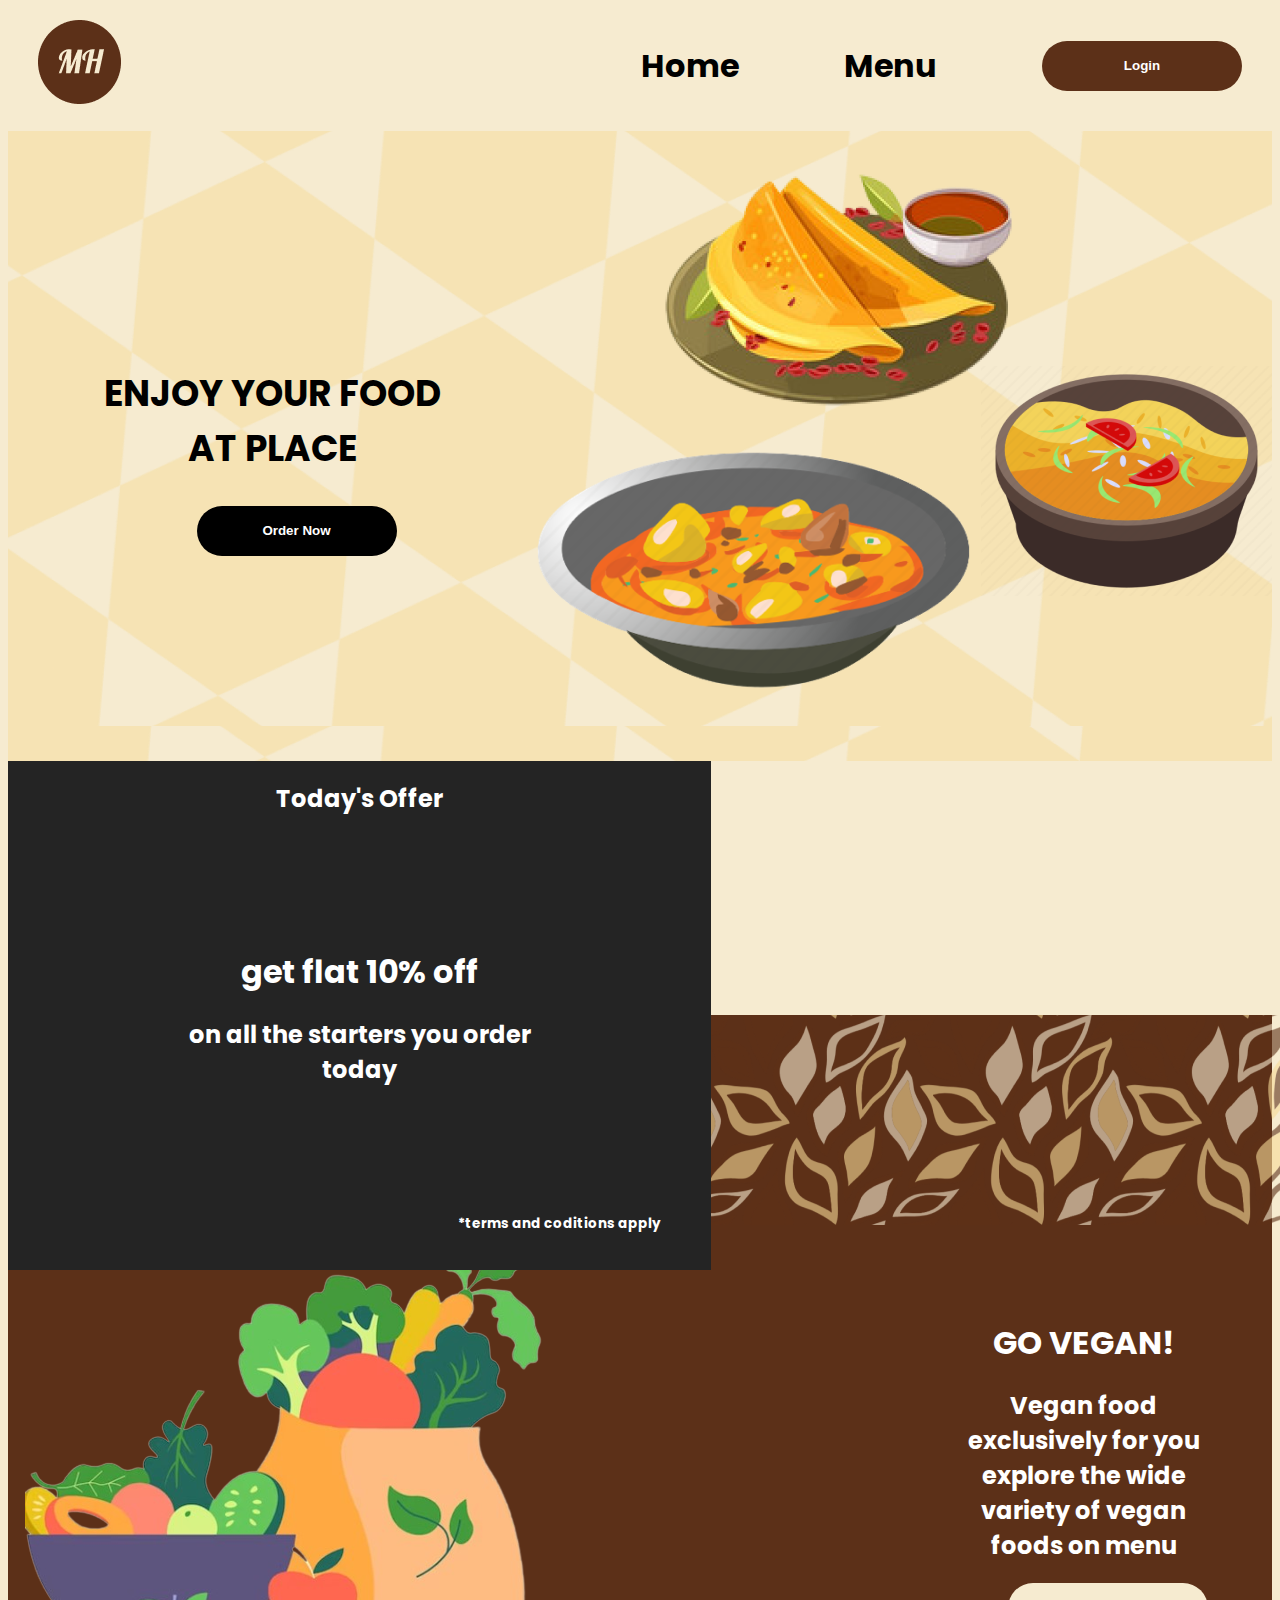
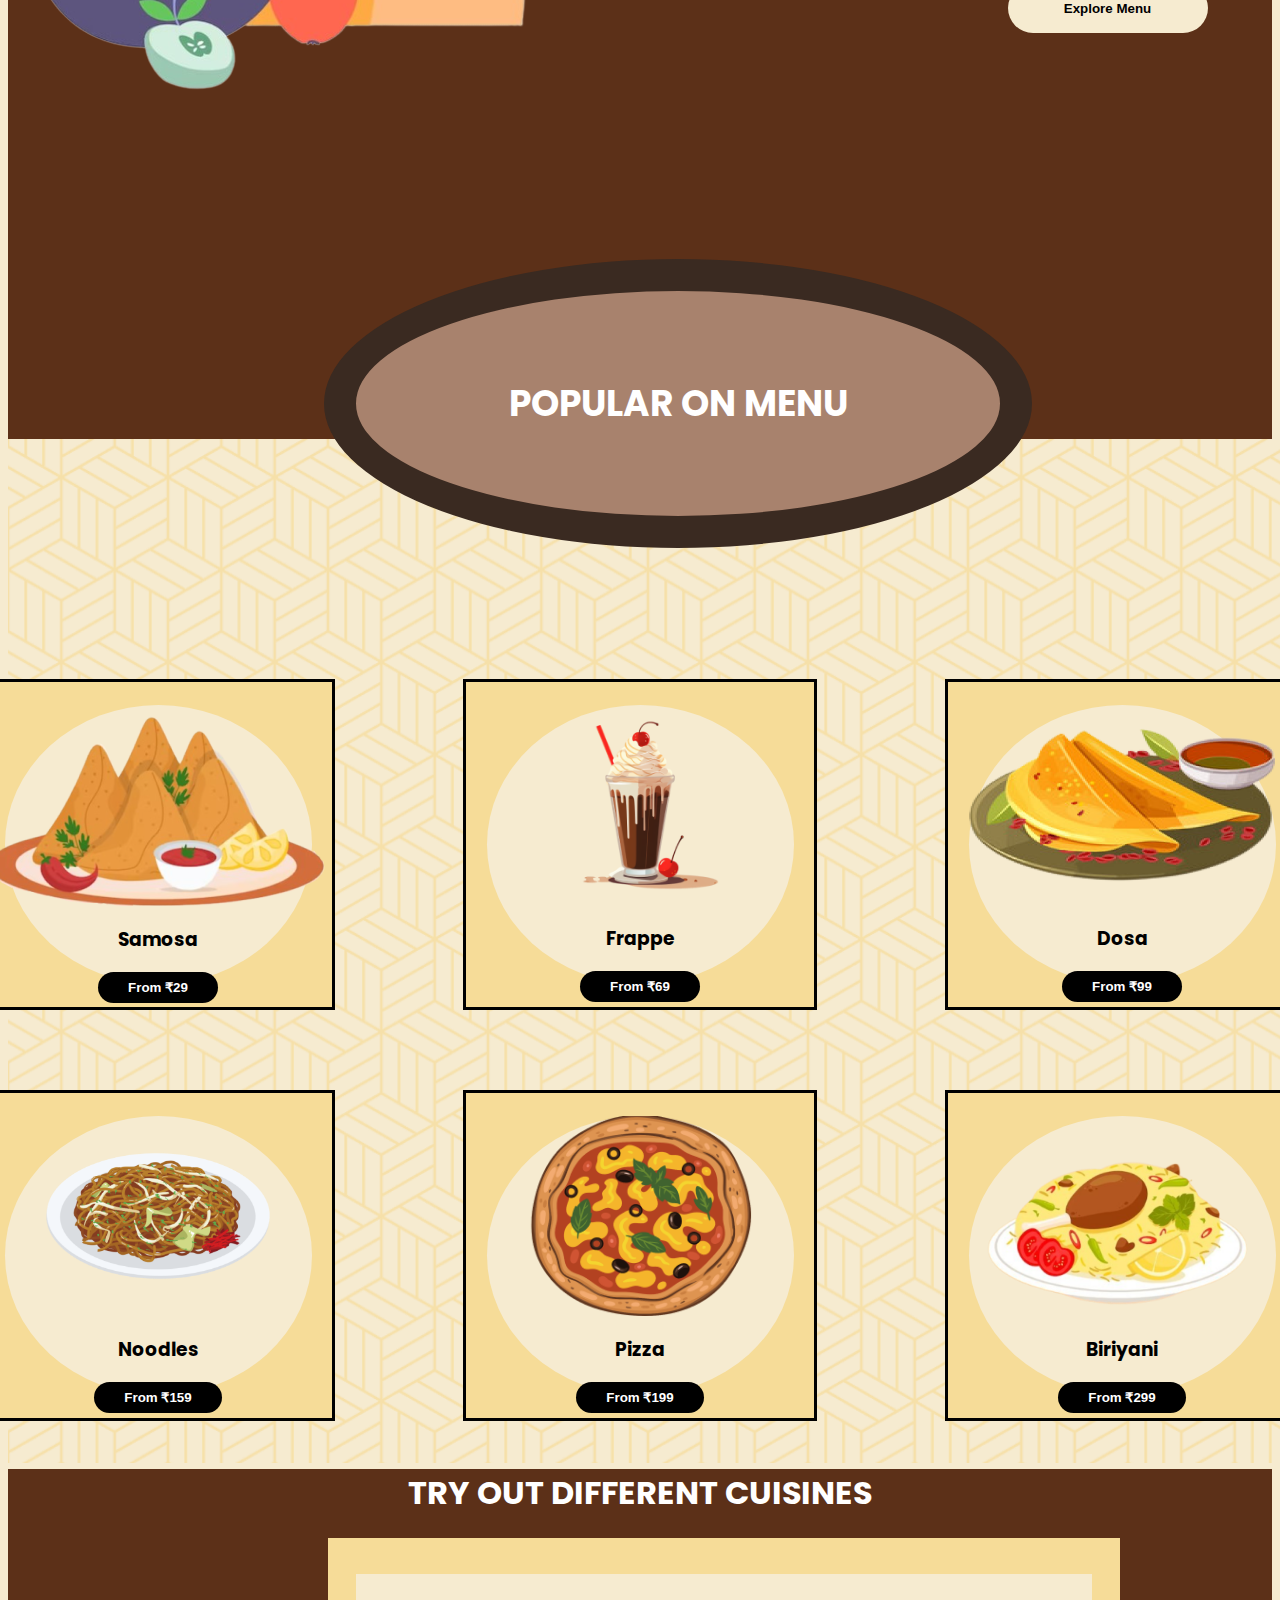
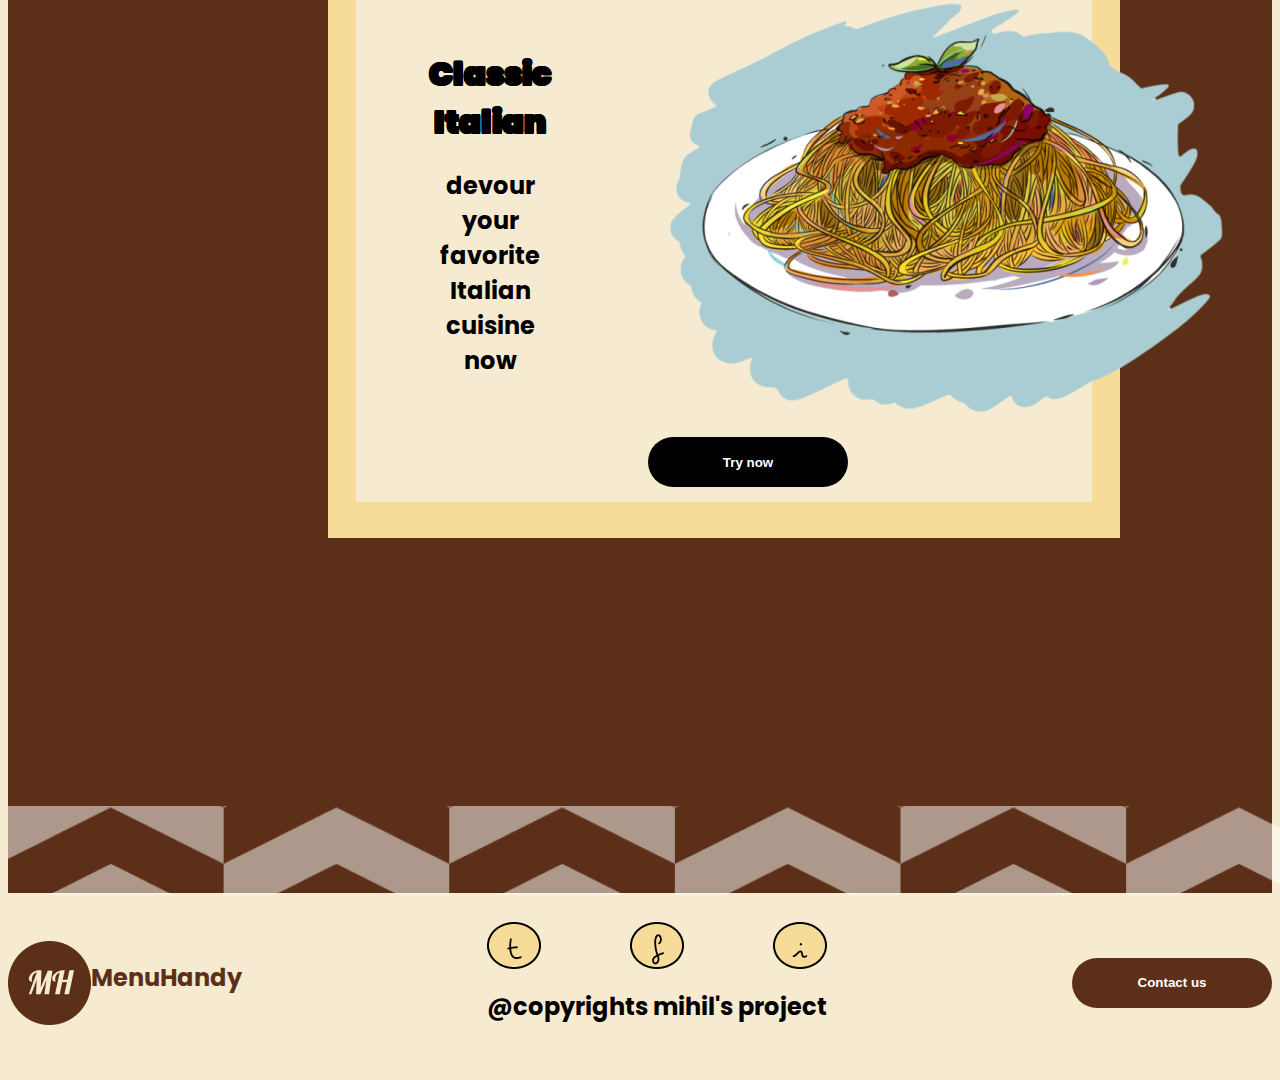
<file: Index.html>
<!DOCTYPE html>
<html lang="en">
<head>
    <meta charset="UTF-8">
    <meta http-equiv="X-UA-Compatible" content="IE=edge">
    <meta name="viewport" content="width=device-width, initial-scale=1.0">
    <link rel="stylesheet" href="Index.css">
    <style>
        @import url('https://fonts.googleapis.com/css2?family=Josefin+Sans:ital,wght@1,500&family=Poppins:wght@300&display=swap');
    </style>
    <title>Landing</title>
</head>
<body>
    <div class="navbar">
        <div class="right-side">
                <img src="Assets/Logo.png" alt="logo">
        </div>
        <div class="left-side">
            <h1 class="home">Home</h1>
            <h1 class="menu">Menu</h1>
            <a href="Login.html">
                <button class="Login">Login</button>
            </a>
        </div>
    </div>

    <div class="hero">
        <div class="hero_1">
            <h2>ENJOY YOUR FOOD <br> AT PLACE</h2>
            <a href="/Cuisines.html"><button class="order">Order Now</button></a>
        </div>
        <div>
            <img src="Assets/food pic.png" alt="">
        </div>
    </div>
    <div class="offer">
        <h2> Today's Offer</h2>
        <div class="mid">
            <h1 class="mid h1">get flat 10% off</h1>
            <h2>on all the starters you order <br>today</h2>
        </div>
        <div class="terms">
            <h2>*terms and coditions apply</h2>
        </div>
    </div>
    
    <div class="vegan">
        <img class="leaf" src="Assets/leaf 1.png" alt="leafPattern">

        <div class="vegan2">
            <img src="Assets/Vegan.png" alt="">
            <div class="right">
                <h1>GO VEGAN!</h1>
                <h2>Vegan food exclusively for you explore the wide variety of vegan foods on menu</h2>
                <button class="explore">Explore Menu</button>
            </div>
        </div>
        <div class="popular">
            <h2>POPULAR ON MENU</h2>    
        </div>
    </div>

    <div class="menu">
        <img class="jap" src="Assets/japanese 1.png" alt="jPattern">
        <div class="items">
            <div class="row1">
                <div class="i1">
                    <div class="cir">
                       <img src="Assets/Samosa.png" alt="samosa"> 
                       <h3>Samosa</h3>
                       <button class="price">From ₹29</button>
                    </div>
                </div>
                <div class="i1">
                    <div class="cir">
                        <img src="Assets/Frappe.png" alt="frappe" height="200"> 
                        <h3>Frappe</h3>
                        <button class="price">From ₹69</button>
                     </div>
                </div>
                <div class="i1">
                    <div class="cir">
                        <img src="Assets/Dosa.png" alt="dosa" width="386" height="200"> 
                        <h3>Dosa</h3>
                        <button class="price">From ₹99</button>
                     </div>
                </div>
            </div>

            <div class="row2">
                <div class="i1">
                    <div class="cir">
                        <img src="Assets/Noodles.png" alt="Noodles" height="200"> 
                        <h3>Noodles</h3>
                        <button class="price">From ₹159</button>
                     </div>
                </div>
                <div class="i1">
                    <div class="cir">
                        <img src="Assets/pizza.png" alt="pizza" height="200"> 
                        <h3>Pizza</h3>
                        <button class="price">From ₹199</button>
                     </div>
                </div>
                <div class="i1">
                    <div class="cir">
                        <img src="Assets/Biriyani.png" alt="Biriyani" height="200"> 
                        <h3>Biriyani</h3>
                        <button class="price">From ₹299</button>
                     </div>
                </div>
            </div>
        </div>
    </div>

    <div class="cuisines">
        <h1>TRY OUT DIFFERENT CUISINES</h1>

        <div class="con">
            <div class="inCon">
                <div class="card">
                <div class="txt">
                    <h1 class="txt h1">Classic <br> Italian</h1>
                <h2 class="txt h2">devour your <br>favorite Italian <br> cuisine now</h2>
                </div>
                <a href="#"><img class="indian" src="Assets/food cuisine.png" alt="Italian"></a>
                </div>

                <button class="order"> Try now</button>
            </div>
        </div>
        <img class="hPattern" src="Assets/herringbone 1.png" alt="hPattern">
    </div>
    <div class="footer">
        <div class="footCont ">
            <img src="Assets/Logo.png" alt="">
            <h2>MenuHandy</h2>
        </div>
        <div class="footContMid">
            <div class="logo">
                <img src="Assets/contact 1.png" alt="twitter">
            <img src="Assets/contact 2.png" alt="facebook">
            <img src="Assets/contact 3.png" alt="instagram">
            </div>
            
            <h2>@copyrights mihil's project</h2>
        </div>
        <div class="footContRight">
            <a href="Contact.html"><button class="cont">Contact us</button></a>
        </div>
    </div>
</body>
</html>
</file>
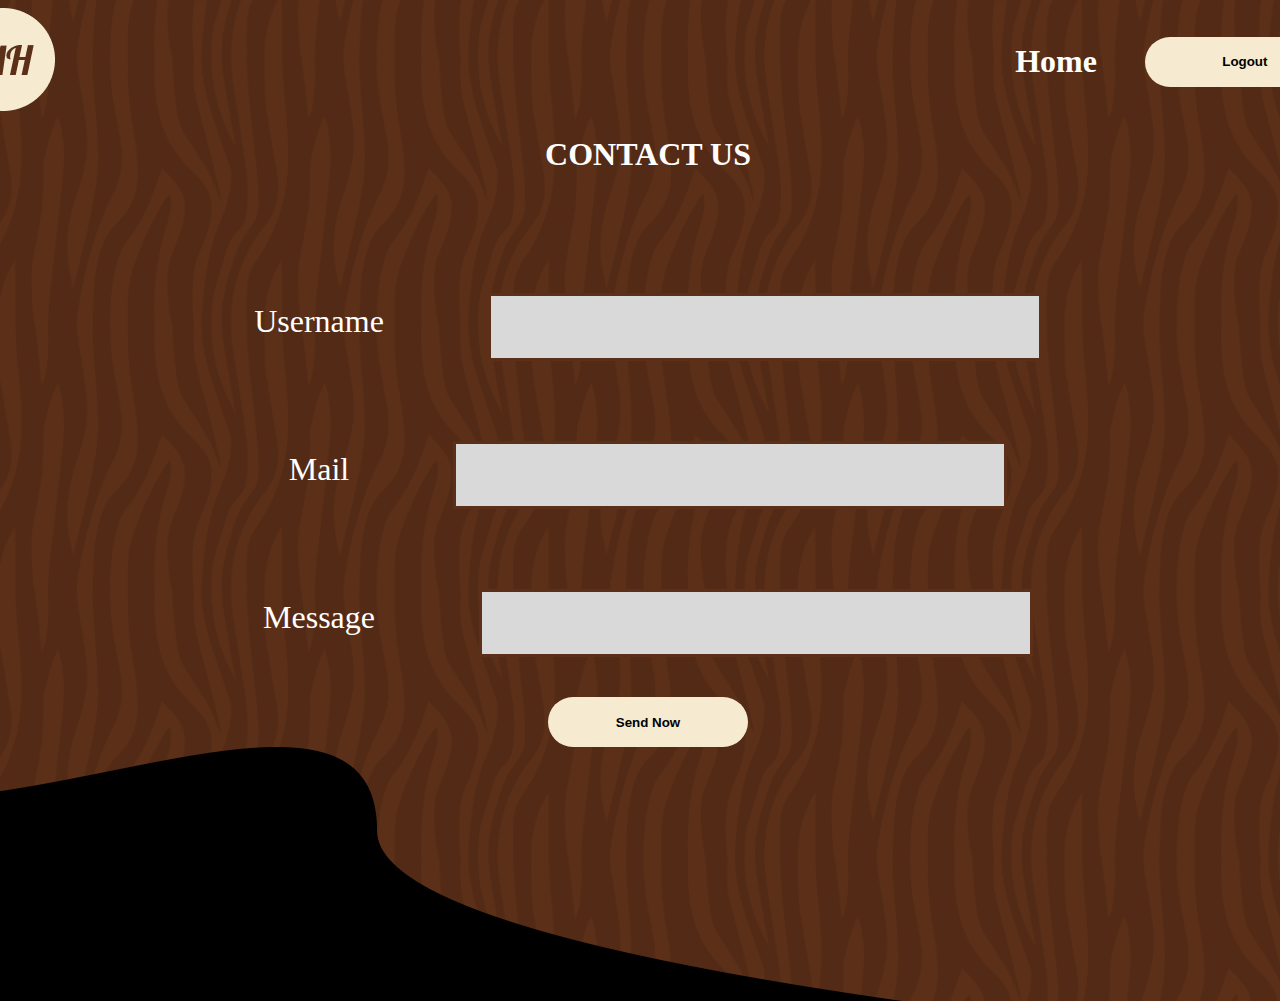
<file: Contact.html>
<!DOCTYPE html>
<html lang="en">
<head>
    <meta charset="UTF-8">
    <meta http-equiv="X-UA-Compatible" content="IE=edge">
    <meta name="viewport" content="width=device-width, initial-scale=1.0">
    <link rel="stylesheet" href="Contact.css">
    <title>Login</title>
</head>
<body>
    <div class="cont">
        <div class="nav">
        <div class="right-side">
            <img src="Assets/Logo2.png" alt="logo">
        </div>
        <div class="left-side">
            <a href="Index.html"><h1 class="home">Home</h1></a>
            <button>Logout</button>
        </div>
    </div>
    <h1>CONTACT US</h1>
    <div class="hero">
        <form>
            <label for="username">Username</label>
            <input type="text" id="username" name="username"><br>
            <label for="Mail">Mail</label>
            <input type="email" id="mail" name="mail"><br>
            <label for="Message">Message</label>
            <input type="text" id="Message" name="Message"><br>
        </form>
    </div>
    <div class="log">
        <a href="Index.html"><button>Send Now</button></a>
    </div>
    <img class="e2" src="Assets/Ellipse 22.png" alt="">
    </div>
    
    
</body>
</html>
</file>
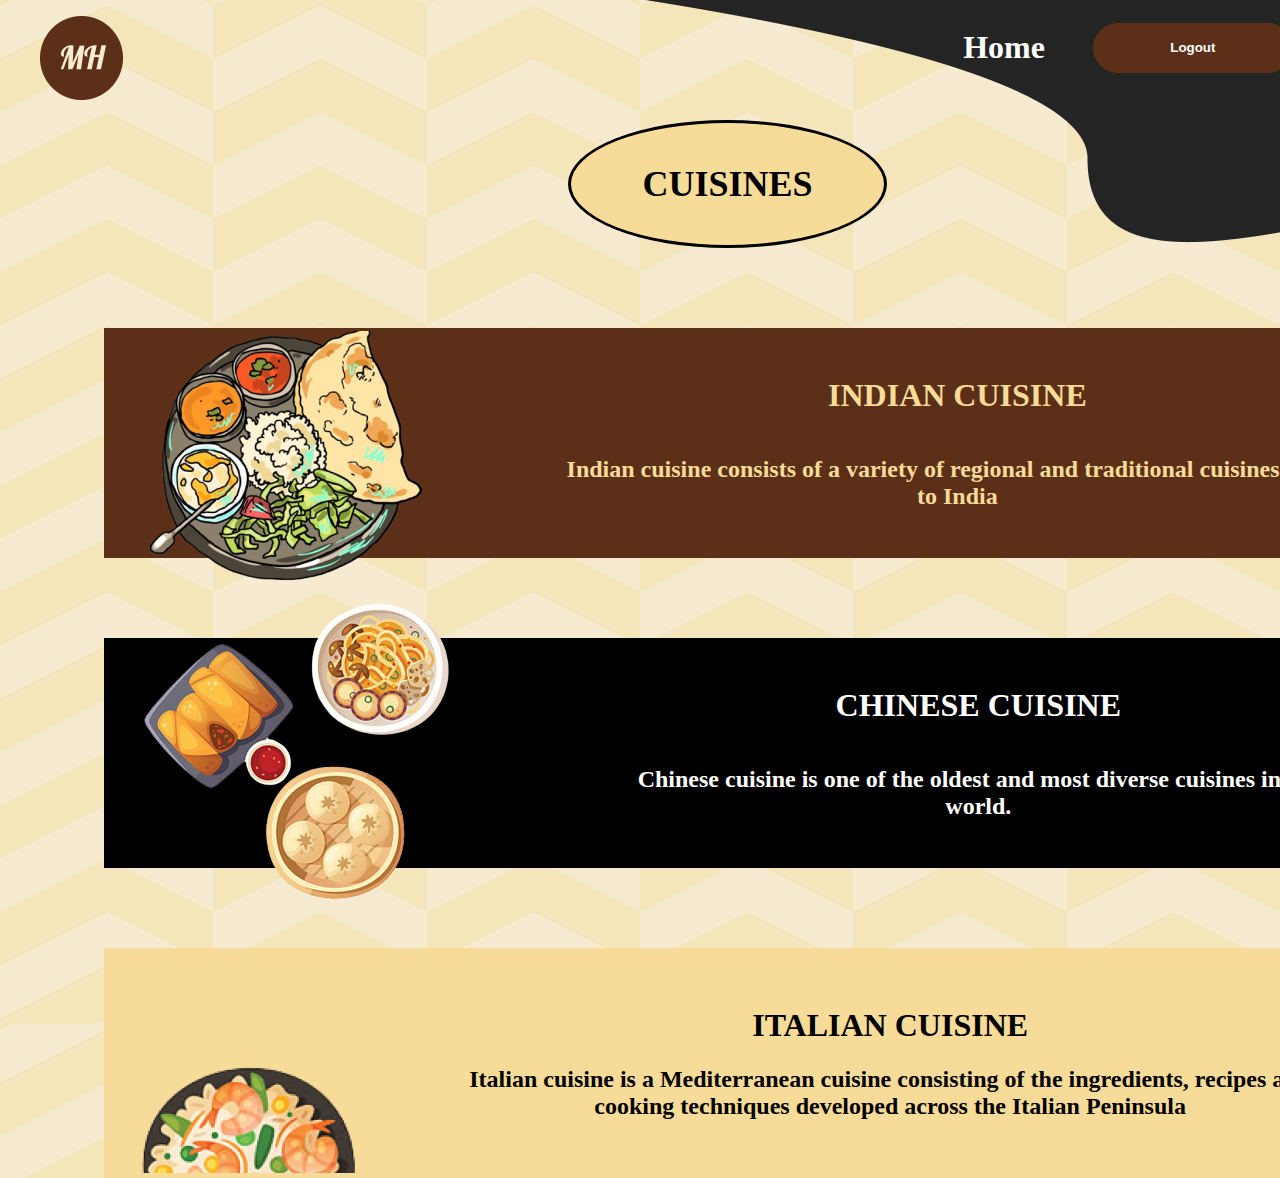
<file: Cuisines.html>
<!DOCTYPE html>
<html lang="en">
<head>
    <meta charset="UTF-8">
    <meta http-equiv="X-UA-Compatible" content="IE=edge">
    <meta name="viewport" content="width=device-width, initial-scale=1.0">
    <link rel="stylesheet" href="Cuisines.css">
    <title>Cuisines</title>
</head>
<body>
    <div class="cont">
        <img src="Assets/Ellipse 1.png" alt="Ellipse">
        <div class="nav">
            <div class="right-side">
                <img src="Assets/Logo.png" alt="logo">
            </div>
            <div class="left-side">
                <a href="Index.html"><h1 class="home">Home</h1></a>
                <button>Logout</button>
            </div>
        </div>
        <div class="Cuisines">
            <h2>CUISINES</h2>    
        </div>

        <div class="allCuisine">
            <a href="/Menu.html">
                    <div class="indian">
                    <div class="left">
                        <img src="Assets/indian thali.png" alt="indian_thali">
                    </div>
                    <div class="rightIn">
                        <h1>INDIAN CUISINE</h1>
                        <h2>Indian cuisine consists of a variety of regional and traditional cuisines native to India</h2>
                    </div>
                </div>
            </a>
            <a href="/Menu2.html">
                <div class="chinese">
                    <div class="leftCh">
                        <img src="Assets/Chinese thali.png" alt="indian_thali">
                    </div>
                    <div class="rightCh">
                        <h1>CHINESE CUISINE</h1>
                        <h2>Chinese cuisine is one of the oldest and most diverse cuisines in the world. </h2>
                    </div>
                </div>
            </a>
            <div class="italian">
                <div class="leftIt">
                    <img src="Assets/italian.png" alt="indian_thali">
                </div>
                <div class="right">
                    <h1>ITALIAN CUISINE</h1>
                    <h2>Italian cuisine is a Mediterranean cuisine consisting of the ingredients, recipes and cooking techniques developed across the Italian Peninsula</h2>
                </div>
            </div>
        </div>
    </div>

</body>
</html>
</file>
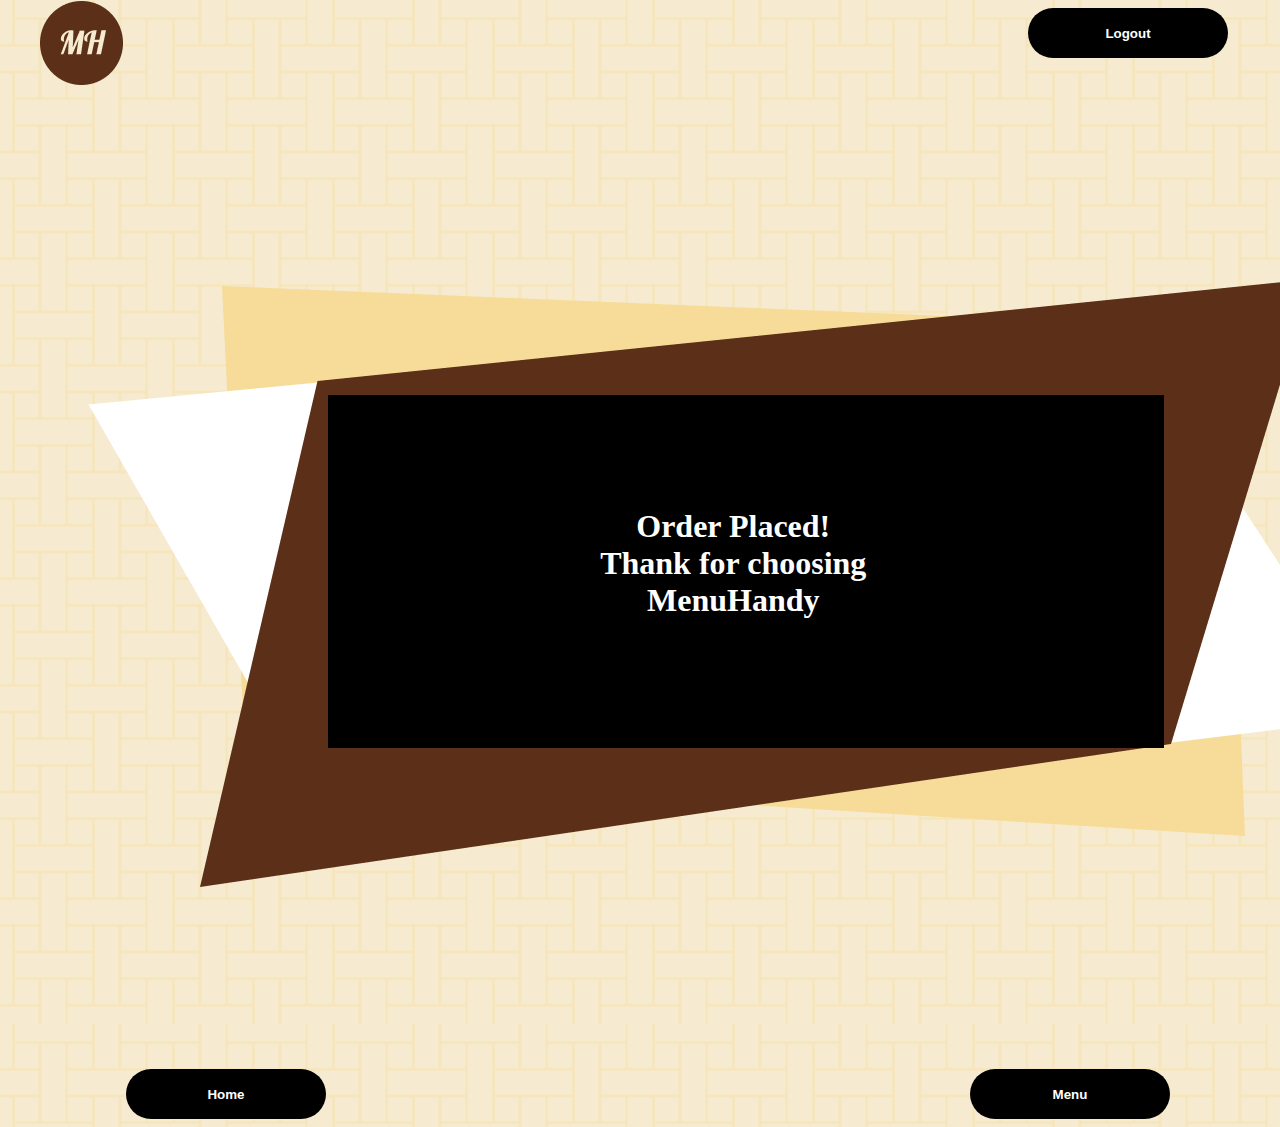
<file: Final.html>
<!DOCTYPE html>
<html lang="en">
<head>
    <meta charset="UTF-8">
    <meta http-equiv="X-UA-Compatible" content="IE=edge">
    <meta name="viewport" content="width=device-width, initial-scale=1.0">
    <link rel="stylesheet" href="Final.css">
    <title>Cuisines</title>
</head>
<body>
    <div class="cont">

        <div class="nav">
            <div class="right-side">
                <img src="Assets/Logo.png" alt="logo">
            </div>
            <div class="left-side">
                <button>Logout</button>
            </div>
        </div>
        
        <div class="allCuisine">
           <h1 class="text">Order Placed! <br> Thank for choosing <br> MenuHandy</h1>
        </div>
        <div class="btn">
            <a href="/Index.html"><button class="b1">Home</button></a>
            <a href="/Cuisines.html"><button class="b2">Menu</button></a>
            </div>
    </div>

</body>
</html>
</file>
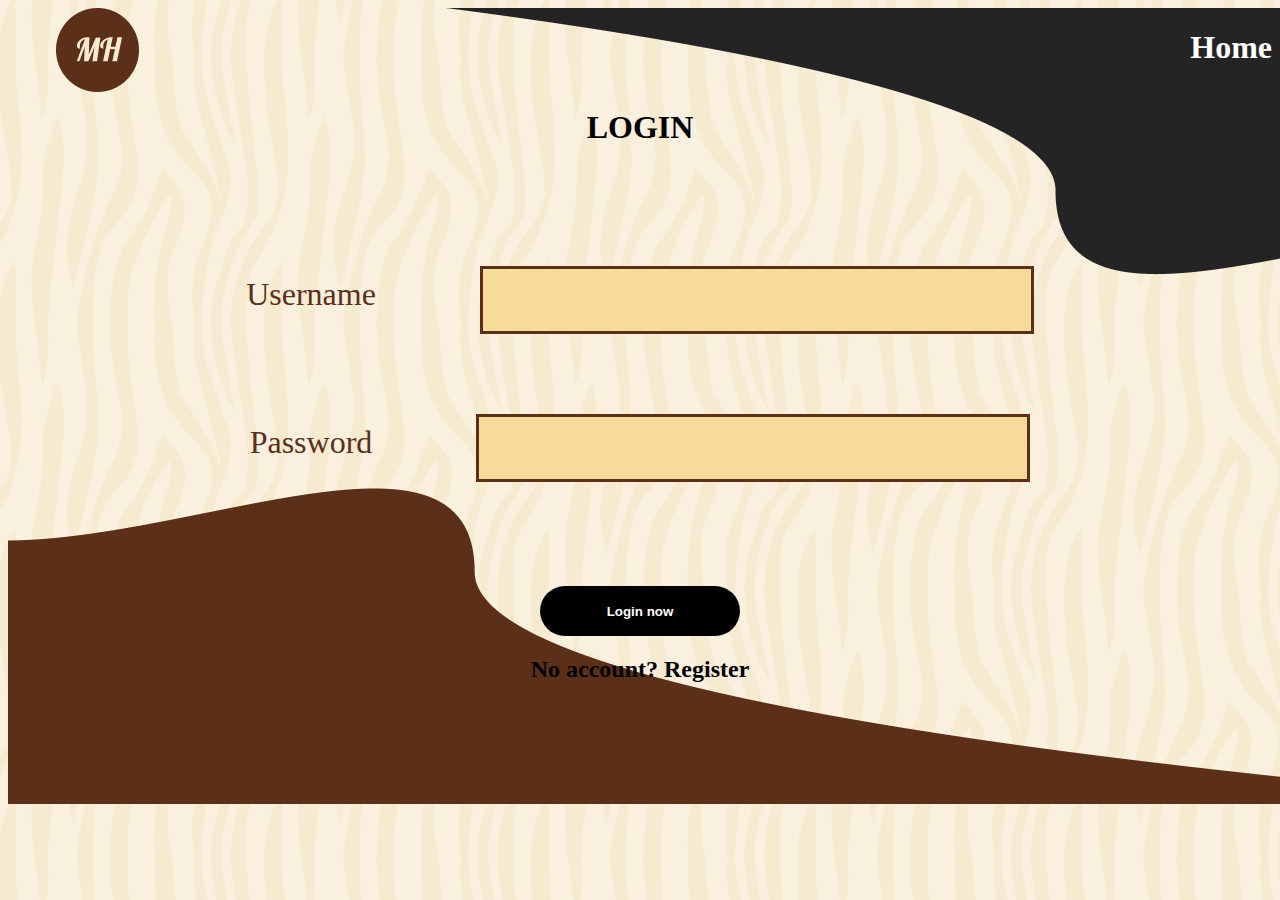
<file: Login.html>
<!DOCTYPE html>
<html lang="en">
<head>
    <meta charset="UTF-8">
    <meta http-equiv="X-UA-Compatible" content="IE=edge">
    <meta name="viewport" content="width=device-width, initial-scale=1.0">
    <link rel="stylesheet" href="Login.css">
    <title>Login</title>
</head>
<body>
    <div class="cont">
        <img src="Assets/Ellipse 1.png" alt="">
        <div class="nav">
        <div class="right-side">
            <img src="Assets/Logo.png" alt="logo">
        </div>
        <div class="left-side">
            <a href="Index.html"><h1 class="home">Home</h1></a>
        </div>
    </div>
    <h1>LOGIN</h1>
    <div class="hero">
        <form>
            <label for="username">Username</label>
            <input type="text" id="username" name="username"><br>
            <label for="Password">Password</label>
            <input type="password" id="password" name="password"><br>
        </form>
    </div>
    <div class="log">
        <a href="Index.html"><button>Login now</button></a>
        <a href="Register.html"><h2 class="register">No account? Register </h2></a>
    </div>
    <img class="e2" src="Assets/Ellipse 2.png" alt="">
    </div>
    
    
</body>
</html>
</file>
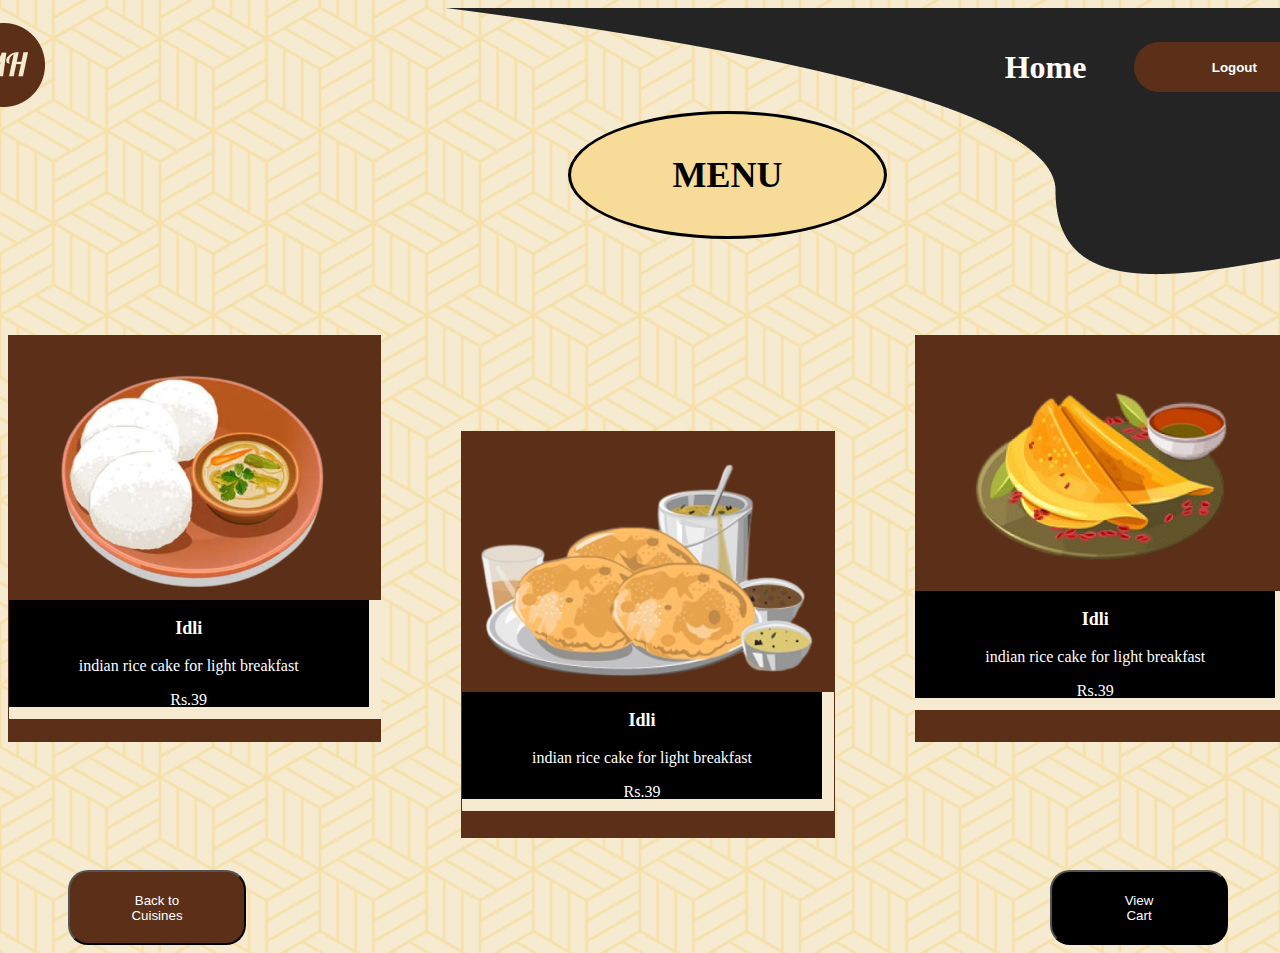
<file: Menu.html>
<!DOCTYPE html>
<html lang="en">
<head>
    <meta charset="UTF-8">
    <meta http-equiv="X-UA-Compatible" content="IE=edge">
    <meta name="viewport" content="width=device-width, initial-scale=1.0">
    <link rel="stylesheet" href="Menu.css">
    <title>Cuisines</title>
</head>
<body>
    <div class="cont">
        <img src="Assets/Ellipse 1.png" alt="Ellipse">
        <div class="nav">
            <div class="right-side">
                <img src="Assets/Logo.png" alt="logo">
            </div>
            <div class="left-side">
                <a href="Index.html"><h1 class="home">Home</h1></a>
                <button class="logout">Logout</button>
            </div>
        </div>
        <div class="Menu">
            <h2>MENU</h2>    
        </div>

        <div class="allCuisine">
            <div class="card1">
                <div class="idli">
                    <img src="/Assets/Idli.png" alt="idli">
                </div>
                <div class="desc">
                    <p style="font-weight:bolder; font-size:large;">Idli</p>
                    <p>indian rice cake for light breakfast </p>
                    <p>Rs.39</p>
                    
                </div>
            </div>
            <div class="card2">
                <div class="poori">
                    <img src="/Assets/poori.png" alt="idli">
                </div>
                <div class="desc">
                    <p style="font-weight:bolder; font-size:large;">Idli</p>
                    <p>indian rice cake for light breakfast </p>
                    <p>Rs.39</p>
                    
                </div>
            </div>
            <div class="card3">
                <div class="dosa">
                    <img src="/Assets/Dosa.png" alt="idli" height="220px">
                </div>
                <div class="desc">
                    <p style="font-weight:bolder; font-size:large;">Idli</p>
                    <p>indian rice cake for light breakfast </p>
                    <p>Rs.39</p>
                </div>
            </div>
        </div>
        <div class="btn">
            <a href="/Cuisines.html"><button class="b1">Back to <br> Cuisines</button></a>
            <a href="/Payment.html"><button class="b2">View <br>Cart</button>
        </div></a>
    </div>

</body>
</html>
</file>
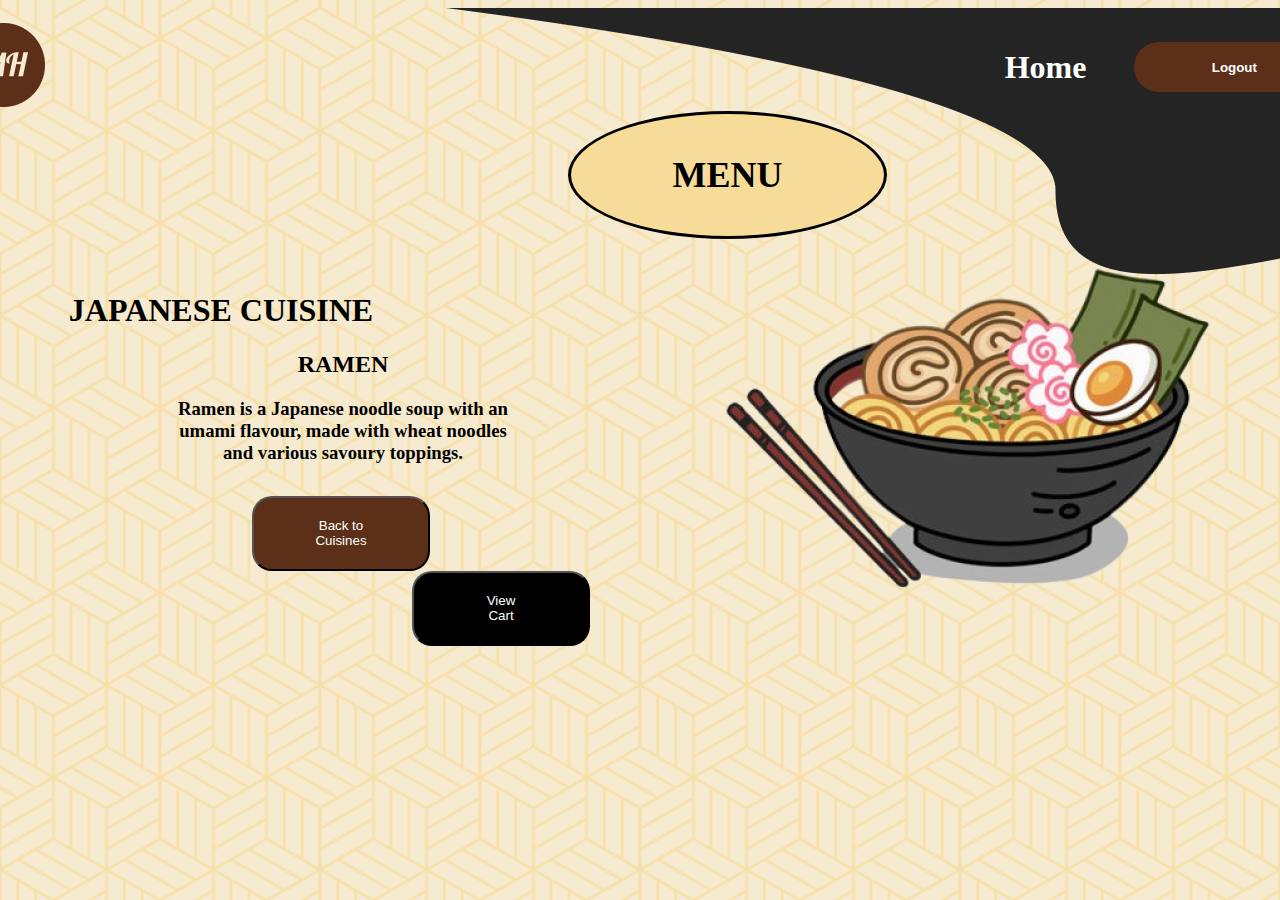
<file: Menu2.html>
<!DOCTYPE html>
<html lang="en">
<head>
    <meta charset="UTF-8">
    <meta http-equiv="X-UA-Compatible" content="IE=edge">
    <meta name="viewport" content="width=device-width, initial-scale=1.0">
    <link rel="stylesheet" href="Menu2.css">
    <title>Cuisines</title>
</head>
<body>
    <div class="cont">
        <img src="Assets/Ellipse 1.png" alt="Ellipse">
        <div class="nav">
            <div class="right-side">
                <img src="Assets/Logo.png" alt="logo">
            </div>
            <div class="left-side">
                <a href="Index.html"><h1 class="home">Home</h1></a>
                <button class="logout">Logout</button>
            </div>
        </div>
        
        <div class="Menu">
            <h2>MENU</h2>    
        </div>

        <div class="hero">
            <div class="left">
                <div class="jap">
                <h1>JAPANESE CUISINE</h1>
                </div>
                <div class="ramen">
                    <h2>RAMEN</h2>
                    <h3> Ramen is a Japanese noodle soup with an umami flavour, made with wheat noodles and various savoury toppings.</h3>
                </div>
                <div class="btn">
                <a href="/Cuisines.html"><button class="b1">Back to <br> Cuisines</button></a>
                <a href="/Payment.html"><button class="b2">View <br>Cart</button></a>
                </div>
            </div>
                
            <div class="right">
                <img src="/Assets/ramen 1.png" alt="">
            </div>
        </div>
    </div>
        
       
        

</body>
</html>
</file>
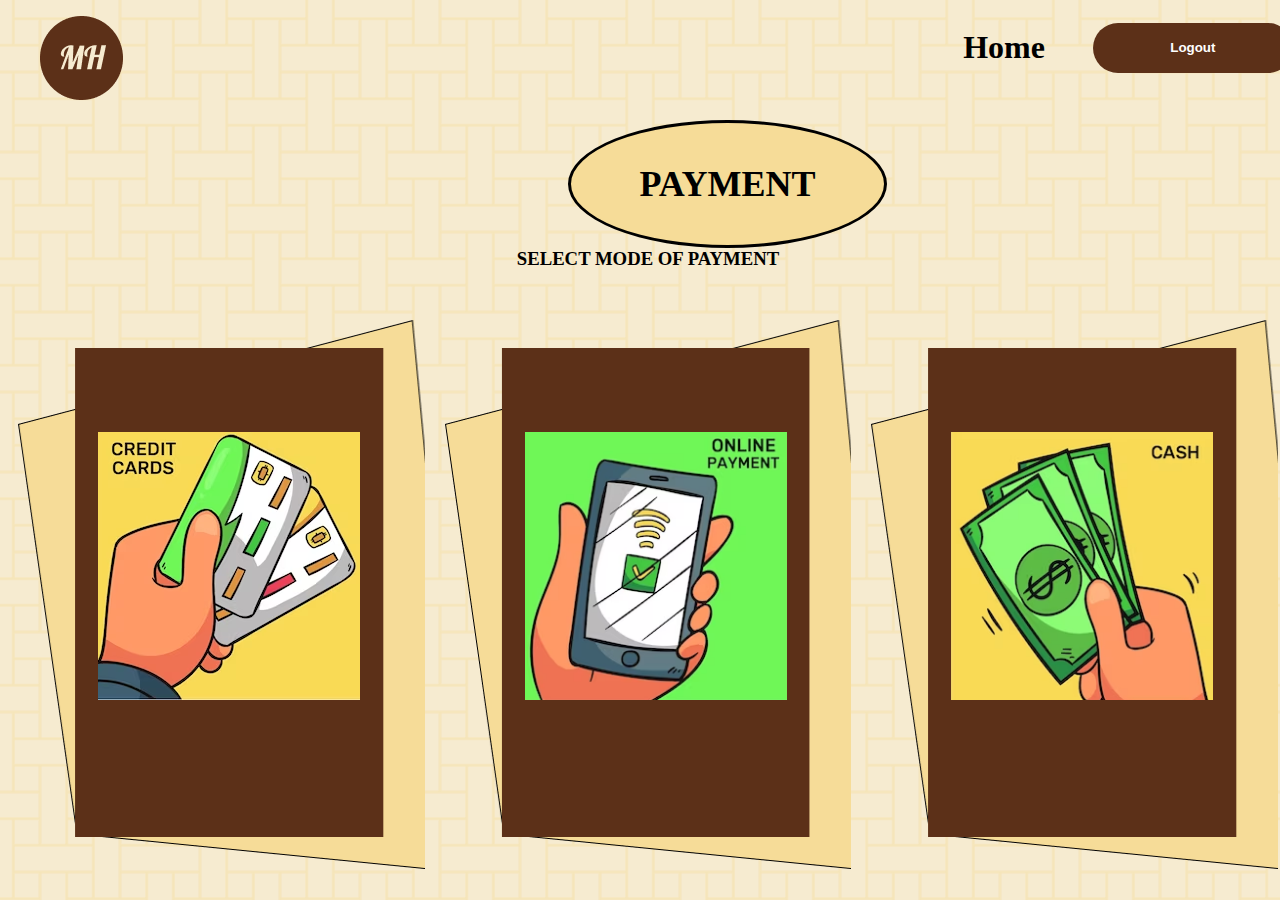
<file: Payment.html>
<!DOCTYPE html>
<html lang="en">
<head>
    <meta charset="UTF-8">
    <meta http-equiv="X-UA-Compatible" content="IE=edge">
    <meta name="viewport" content="width=device-width, initial-scale=1.0">
    <link rel="stylesheet" href="Payment.css">
    <title>Cuisines</title>
</head>
<body>
    <div class="cont">

        <div class="nav">
            <div class="right-side">
                <img src="Assets/Logo.png" alt="logo">
            </div>
            <div class="left-side">
                <a href="Index.html"><h1 class="home">Home</h1></a>
                <button>Logout</button>
            </div>
        </div>
        <div class="Cuisines">
            <h2>PAYMENT</h2>   
            
        </div>
          <h3 class="mode">SELECT MODE OF PAYMENT</h3>
        <div class="allCuisine">
           
            <div class="card1">
                <a href="/Final.html"><img class="img1" src="/Assets/pay1.png" alt=""></a>
            </div>

            <div class="card2">
                <a href="/Final.html"><img class="img2" src="/Assets/pay2.png" alt=""></a>
            </div>

            <div class="card3">
                <a href="/Final.html"><img class="img3" src="/Assets/pay3.png" alt=""></a>
            </div>
        </div>
    </div>

</body>
</html>
</file>
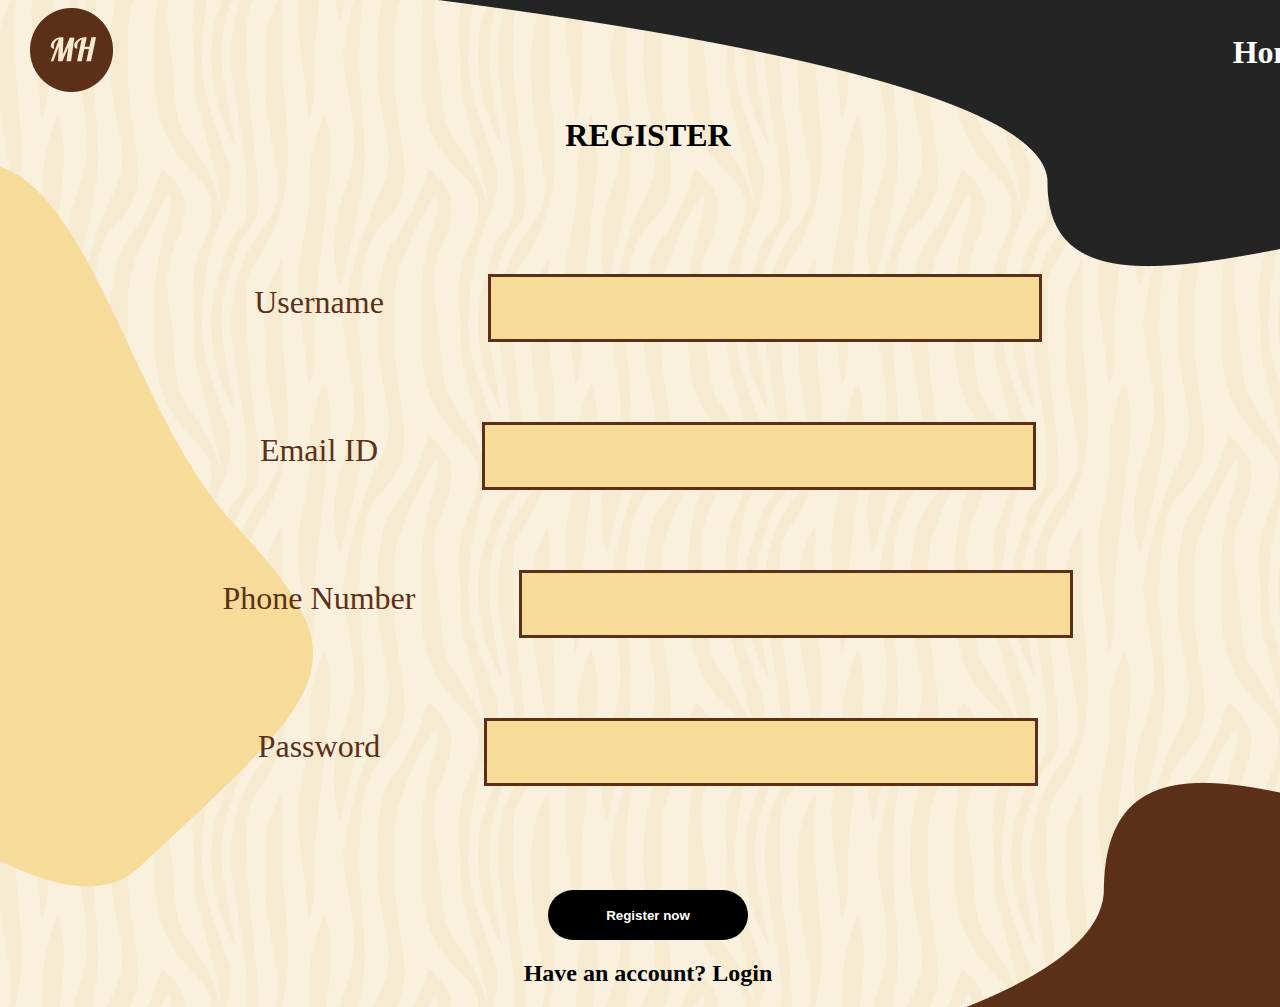
<file: Register.html>
<!DOCTYPE html>
<html lang="en">
<head>
    <meta charset="UTF-8">
    <meta http-equiv="X-UA-Compatible" content="IE=edge">
    <meta name="viewport" content="width=device-width, initial-scale=1.0">
    <link rel="stylesheet" href="Register.css">
    <title>Register</title>
</head>
<body>
    <div class="container">
        <div class="nav">
            <div class="right-side">
                <img src="Assets/Logo.png" alt="logo">
            </div>
            <div class="left-side">
                <a href="Index.html"><h1 class="home">Home</h1></a>
            </div>
    </div>
    <h1>REGISTER</h1>
    <div class="hero">
        <form>
            <label for="username">Username</label>
            <input type="text" id="username" name="username"><br>
            <label for="Password">Email ID</label>
            <input type="email" id="password" name="password"><br>
            <label for="Password">Phone Number</label>
            <input type="number" id="password" name="password"><br>
            <label for="Password">Password</label>
            <input type="password" id="password" name="password"><br>
        </form>
    </div>
    <div class="log">
        <a href="Index.html"><button>Register now</button></a>
        <a href="Login.html"><h2 class="register">Have an account? Login </h2></a>
    </div>
</body>
</html>
</file>
<file: Index.css>
body{
    background-color: #F6EBD0;
    font-family: 'Poppins'; 
}
.navbar{
    display: flex;
    gap: 2px;
    margin: 20px 30px 20px 30px;
}
.right-side{
    width: 50%;
}
.left-side{
    display: flex;
    justify-content: space-between;
    align-items: center;
    width: 50%;
}
.Login{
  height: 50px;
  width: 200px;
  padding: 12.5px 30px;
  border: 0;
  border-radius: 100px;
  background-color: #5C3018;
  color: #ffffff;
  font-weight: Bold;
  cursor: pointer;
}
button:hover {
    background-color: #5C3018;
    box-shadow: 0 0 20px #6fc5ff50;
    transform: scale(1.1);
}  
button:active {
    background-color: #5C3018;
    transition: all 0.25s;
    -webkit-transition: all 0.25s;
    box-shadow: none;
    transform: scale(0.98);
}
.hero{
    background-image: url("Assets/hexagonbg\ 1.png");
    height: 70vh;
    display: flex;
    justify-content: space-between;
    align-items: center;
}
.hero_1{
    display: flex;
    flex-direction: column;
    margin-left: 6rem;
    text-align: center;
    font-size: x-large;
}
.order{
  height: 50px;
  width: 200px;
  margin-left: 3rem;
  padding: 12.5px 30px;
  border: 0;
  border-radius: 100px;
  background-color: #000000;
  color: #ffffff;
  font-weight: Bold;
  cursor: pointer;
}
.offer{
    background-color: #242424;
    height: 509px;
    left: 0;
    width: 703px;
    color: white;
    text-align: center;
    display: flex;
    flex-direction: column;
    justify-content: flex-start;
    position: absolute;
    z-index: 2;
    margin-left: 0.5rem;
    
}
.mid h1{
    font-weight: bolder;
    font-size: xx-large;
    margin-top: 7rem;
}
.terms{
    margin-top: 6rem;
    margin-left: 25rem;
    font-size: xx-small;
}
.vegan{
   height: 1024px;
   width: 100%;
   background-color: #5C3018;
   position: relative;
   z-index: 1;
   margin-top: 254px;
}
.leaf{
    margin-left: 703px;
    
}
.vegan2{
    display: flex;
    justify-content: center;
    align-items: center;
    gap: 25rem;
    margin-left: 5rem;
    margin-right: 8rem;
}
.right{
    width: 600px;
    color: white;
    text-align: center;
}
.explore{
  height: 50px;
  width: 200px;
  margin-left: 3rem;
  padding: 12.5px 30px;
  border: 0;
  border-radius: 100px;
  color: #000000;
  background-color: #F6EBD0;
  font-weight: Bold;
  cursor: pointer;
}
.popular{
    width: 644px;
   height: 225px;
   background-color: #A8826D;
   border-radius: 50%;
   border-color: #3A2A21;
   border-style: solid;
   border-width: 2rem;
   position: absolute;
   z-index: 2;
   margin-top: 10rem;
   margin-left: 25%;
   display: flex;
   justify-content: center;
   align-items: center;
   color: white;
   font-size: x-large;
}
.menu{
    z-index: 0;
}
.jap{
    z-index: 0;
    position: absolute;;
   
}
.items{
    display:flex;
    justify-content: center;
    align-items: center;
    position: relative;
    z-index: 3;
    flex-direction: column;
    gap: 5rem;
}
.row1{
    display: flex;
    justify-content: center;
    align-items: center;
    gap: 8rem;
    z-index: 3;
    position: relative;
    margin-top: 15rem;
}
.i1{
   height: 325px;
   width: 348px;
   background-color: #F6DC98;
   border: #000000 solid;
   display: flex;
   justify-content: center;
   align-items: center;
}
.row2{
    display: flex;
    justify-content: center;
    align-items: center;
    gap: 8rem;
}
.cir{
    height: 279px;
    width: 307px;
    background-color: #F6EBD0;
    border-radius: 50%;
    display: flex;
    align-items: center;
    justify-content: flex-start;
    flex-direction: column;
    
}
.price{
    padding: 8px 30px;
  border: 0;
  border-radius: 100px;
  background-color: #000000;
  color: white;
  font-weight: Bold;
  cursor: pointer;
}
.cuisines{
    height: 1024px;
    width: 100%;
    background-color: #5C3018;
    position: relative;
    margin-top: 3rem;
    color: white;
    text-align: center;
    

}

.con{
    height: 600px;
    width: 792px;
    background-color: #F6DC98;
    display: flex;
    justify-content: center;
    align-items: center;
    margin-left: 20rem;
}
.inCon{
    height: 528px;
    width: 736px;
    background-color: #F6EBD0;
    display: flex;
    flex-direction: column;
    justify-content: center;
    align-items: center;
   
}
.card{
    display: flex;
    justify-content: center;
    align-items: center;

}
.txt{
    color: #000000;
    text-align: center;
    margin-left: 7rem;
    position: relative;
    z-index:7
    
}
.txt h1{
    font-size: xx-large;
    font-weight: 900;
    text-shadow: 
    -1px 0 black, 0 1px black, 1px 0 black, 0 -1px black, 
    -1px -1px black, 1px 1px black, -1px 1px black, 1px -1px black;
}

.indian{
    margin-left: 6rem;
    z-index: 6;
}
.hPattern{
    margin-top: 16.75rem;
}
.footer{
    height: 179px;
    display: flex;
    justify-content:space-between;
    align-items: center;

}
.footCont {
    display: flex;
    color: #5C3018;
}
.footContMid{

}
.logo{
    display: flex;
    justify-content: space-between;
    align-items: center;
}
.cont{
    height: 50px;
  width: 200px;
  padding: 12.5px 30px;
  border: 0;
  border-radius: 100px;
  background-color: #5C3018;
  color: #ffffff;
  font-weight: Bold;
  cursor: pointer;
}
</file>
<file: Contact.css>
body{
    background-color: #5C3018;
    font-family: 'Poppins'; 
    text-align: center;
    width: 100%;
    background-image: url("Assets/zebra\ 2\ 1.png");
}
.cont{
    position: relative;
    color: white;
}
.e2{
    position: absolute;
    z-index: 1;
    margin-left: -48rem;
}
button{
    height: 50px;
    width: 200px;
    padding: 12.5px 30px;
    border: 0;
    border-radius: 100px;
    background-color: #F6EBD0;
    color: #000;
    font-weight: Bold;
    cursor: pointer;
}
.nav{
    position: relative;
    z-index: 2;
    display: flex;
    justify-content: center;
    align-items: center;
    gap: 60rem;
}

.left-side{
    display: flex;
    justify-content: center;
    align-items: center;
    font-weight: 400;
    gap: 3rem;
    color: #ffffff;
}
a:link {
    color: white;
    background-color: transparent;
    text-decoration: none;
  }
  a:visited {
    color: white;
    background-color: transparent;
    text-decoration: none;
  }
  a:active {
    color:white;
    background-color: transparent;
    text-decoration: underline;
  }
  label{
    color: white;
    font-size: xx-large;
    font-weight: 500;
    margin: 40px 50px 40px 50px;
}
input{
    height: 60px;
    width: 544px;
    border: #5C3018 solid;
    background-color: #D9D9D9;
    margin: 40px 50px 40px 50px;
}
.hero{
    display: flex;
    justify-content: center;
    align-items: center;
    margin-top: 5rem;
    position: relative;
    z-index: 2;
}
</file>
<file: Cuisines.css>
body{
    background-color: #F6EBD0;
    font-family: 'Poppins'; 
    text-align: center;
    width: 100%;
    background-image: url("Assets/heringbone.png");
}
.cont{
    position: relative;
}
.cont img {
    position: absolute;
    margin-top: -2rem;
    margin-left: 2rem;
    left: 0;
    height: auto;
    z-index: 1;
}
.nav{
    position: relative;
    z-index: 2;
    display: flex;
    justify-content: center;
    align-items: center;
    gap: 60rem;
}

.left-side{
    display: flex;
    justify-content: center;
    align-items: center;
    font-weight: 400;
    gap: 3rem;
    color: #ffffff;
}
a:link {
    color: white;
    background-color: transparent;
    text-decoration: none;
  }
  a:visited {
    color: white;
    background-color: transparent;
    text-decoration: none;
  }
  a:active {
    color:white;
    background-color: transparent;
    text-decoration: underline;
  }
button{
    height: 50px;
    width: 200px;
    padding: 12.5px 30px;
    border: 0;
    border-radius: 100px;
    background-color: #5C3018;
    color:white;
    font-weight: Bold;
    cursor: pointer;
}
.Cuisines{
    width: 313px;
   height: 122px;
   background-color: #F6DC98;
   border-radius: 50%;
   border-color: black;
   border-style: solid;
   position: absolute;
   z-index: 2;
   margin-top: 2rem;
   margin-left: 35rem;
   display: flex;
   justify-content: center;
   align-items: center;
   color: black;
   font-size: x-large;
}
.allCuisine{
    position: absolute;
    z-index: 1;
    display: flex;
    justify-content: center;
    align-items: center;
    flex-direction: column;
    margin-top: 15rem;
    margin-left: 6rem;
    gap: 5rem;
}
.indian{
    width: 1250px;
    height: 230px;
    background-color: #5C3018;
    display: flex;
    justify-content:flex-start;
    align-items: center;
}
.left{
 width: 40%;
 margin-top: -10rem;
}
.rightIn{
    color: #F6DC98;
    font-weight: 100;
    display: flex;
    flex-direction: column;
}
.italian{
    width: 1250px;
    height: 230px;
    background-color: #F6DC98;
    display: flex;
    justify-content:flex-start;
    align-items: center;
    
}
.chinese{
    width: 1250px;
    height: 230px;
    background-color: black;
    display: flex;
    justify-content:flex-start;
    align-items: center;
}
.leftCh{
    width: 40%;
    margin-top: -15rem;
   }
.rightCh{
    color: white;
    font-weight: 100;
    display: flex;
    flex-direction: column;
}
.leftIt{
    width: 40%;
    margin-top: 2rem;
   }
</file>
<file: Final.css>
body{
    background-color: #F6EBD0;
    font-family: 'Poppins'; 
    text-align: center;
    width: 100%;
    background-image: url("/Assets/ladder\ 2\ 1.png");
}
.cont{
    position: relative;
}
.cont img {
    position: absolute;
    margin-top: -2rem;
    margin-left: 2rem;
    left: 0;
    height: auto;
    z-index: 1;
}
.home{
    color: black;
}
.nav{
    position: relative;
    z-index: 2;
    display: flex;
    justify-content: center;
    align-items: center;
    gap: 60rem;
}

.left-side{
    display: flex;
    justify-content: center;
    align-items: center;
    font-weight: 400;
    gap: 3rem;
    color: #ffffff;
}
a:link {
    color: white;
    background-color: transparent;
    text-decoration: none;
  }
  a:visited {
    color: white;
    background-color: transparent;
    text-decoration: none;
  }
  a:active {
    color:white;
    background-color: transparent;
    text-decoration: underline;
  }
button{
    height: 50px;
    width: 200px;
    padding: 12.5px 30px;
    border: 0;
    border-radius: 100px;
    background-color: black;
    color:white;
    font-weight: Bold;
    cursor: pointer;
}

.allCuisine {
    width: 1290.5px;
    height: 1011.12px;
  display: flex;
  justify-content: center;
  align-items: center;
  margin-left:5rem ;
  background-image: url("/Assets/Center\ card.png");
}
.text{
    z-index: 3;
    color: white;
}

.b2{
    margin-left: 40rem;
}
</file>
<file: Login.css>
body{
    background-color: #F6EBD0;
    font-family: 'Poppins'; 
    text-align: center;
    background-image: url("Assets/zebra.png");
}
.cont{
    position: relative;
}
.cont img {
    position: absolute;
    top: 0;
    left: 0;
    height: auto;
    z-index: 1;
}
.e2{
    position: absolute;
    margin-top: 30rem;
    z-index: 1;
}
.nav{
    position: relative;
    z-index: 2;
    display: flex;
    justify-content: center;
    align-items: center;
    gap: 70rem;
    margin-left: 3rem;
}
.right-side{
    width: 50%;
}
.left-side{
    display: flex;
    justify-content: space-between;
    align-items: center;
    width: 50%;
    font-weight: 400;
    color: #ffffff;
}
label{
    color: #5C3018;
    font-size: xx-large;
    font-weight: 500;
    margin: 40px 50px 40px 50px;
}
input{
    height: 60px;
    width: 544px;
    border: #5C3018 solid;
    background-color: #F6DC98;
    margin: 40px 50px 40px 50px;
}
.hero{
    display: flex;
    justify-content: center;
    align-items: center;
    margin-top: 5rem;
    position: relative;
    z-index: 2;
}
.log{
    margin-top: 4rem;
    position: relative;
    z-index: 2;
}
.register{
    color: #000000;
}
button{
    height: 50px;
    width: 200px;
    padding: 12.5px 30px;
    border: 0;
    border-radius: 100px;
    background-color: #000000;
    color: #ffffff;
    font-weight: Bold;
    cursor: pointer;
}
a:link {
    color: white;
    background-color: transparent;
    text-decoration: none;
  }
  a:visited {
    color: white;
    background-color: transparent;
    text-decoration: none;
  }
  a:active {
    color:white;
    background-color: transparent;
    text-decoration: underline;
  }
</file>
<file: Menu.css>
body{
    background-color: #F6EBD0;
    font-family: 'Poppins'; 
    text-align: center;
    width: 100%;
    background-image: url("Assets/japanese\ 1.png");
}
.cont{
    position: relative;
}

.nav{
    margin-top: -16rem;
    position: relative;
    z-index: 2;
    display: flex;
    justify-content: center;
    align-items: center;
    gap: 60rem;
}

.left-side{
    display: flex;
    justify-content: center;
    align-items: center;
    font-weight: 400;
    gap: 3rem;
    color: #ffffff;
}
a:link {
    color: white;
    background-color: transparent;
    text-decoration: none;
  }
  a:visited {
    color: white;
    background-color: transparent;
    text-decoration: none;
  }
  a:active {
    color:white;
    background-color: transparent;
    text-decoration: underline;
  }
  .logout{
    height: 50px;
    width: 200px;
    padding: 12.5px 30px;
    border: 0;
    border-radius: 100px;
    background-color: #5C3018;
    color:white;
    font-weight: Bold;
    cursor: pointer;
}
  .Menu{
    width: 313px;
   height: 122px;
   background-color: #F6DC98;
   border-radius: 50%;
   border-color: black;
   border-style: solid;
   position: absolute;
   z-index: 2;
   margin-left: 35rem;
   display: flex;
   justify-content: center;
   align-items: center;
   color: black;
   font-size: x-large;
}
.allCuisine{
    display: flex;
    justify-content: center;
    align-items: center;
    gap: 5rem;
    
}
.card1, .card3{
    height: 407px;
    width: 411px;
    background-color: #5C3018;
    display: flex;
    flex-direction: column;
    justify-content: center;
    align-items: center;
    gap: 15rem;
    margin-top: 8rem;
}
.card2 {
    height: 407px;
    width: 411px;
    background-color: #5C3018;
    display: flex;
    flex-direction: column;
    justify-content: center;
    align-items: center;
    gap: 15rem;
    margin-top: 20rem;
}
.desc{
    width: 360px;
    height: 107px;
    background-color: black;
    color: #ffffff;
    border: #F6EBD0 solid;
    border-width: 0px 0.75rem 0.75rem 0px;
    margin-top: -15rem;
}

.b1{
    width: 178px;
    height: 75px;
    background-color: #5C3018;
    color: white;
    border-radius: 20px;

}
.b2{
    width: 178px;
    height: 75px;
    background-color: black;
    color: white;
    border-radius: 20px;
    margin-left: 50rem;
}
.btn{
    margin-top: 2rem;
}
</file>
<file: Menu2.css>
body{
    background-color: #F6EBD0;
    font-family: 'Poppins'; 
    text-align: center;
    width: 100%;
    background-image: url("Assets/japanese\ 1.png");
}
.cont{
    position: relative;
}

.nav{
    margin-top: -16rem;
    position: relative;
    z-index: 2;
    display: flex;
    justify-content: center;
    align-items: center;
    gap: 60rem;
}

.left-side{
    display: flex;
    justify-content: center;
    align-items: center;
    font-weight: 400;
    gap: 3rem;
    color: #ffffff;
}
a:link {
    color: white;
    background-color: transparent;
    text-decoration: none;
  }
  a:visited {
    color: white;
    background-color: transparent;
    text-decoration: none;
  }
  a:active {
    color:white;
    background-color: transparent;
    text-decoration: underline;
  }
  .logout{
    height: 50px;
    width: 200px;
    padding: 12.5px 30px;
    border: 0;
    border-radius: 100px;
    background-color: #5C3018;
    color:white;
    font-weight: Bold;
    cursor: pointer;
}
  .Menu{
    width: 313px;
   height: 122px;
   background-color: #F6DC98;
   border-radius: 50%;
   border-color: black;
   border-style: solid;
   position: absolute;
   z-index: 2;
   margin-left: 35rem;
   display: flex;
   justify-content: center;
   align-items: center;
   color: black;
   font-size: x-large;
}
.allCuisine{
    display: flex;
    justify-content: center;
    align-items: center;
    gap: 5rem;
    
}
.card1, .card3{
    height: 407px;
    width: 411px;
    background-color: #5C3018;
    display: flex;
    flex-direction: column;
    justify-content: center;
    align-items: center;
    gap: 15rem;
    margin-top: 8rem;
}
.card2 {
    height: 407px;
    width: 411px;
    background-color: #5C3018;
    display: flex;
    flex-direction: column;
    justify-content: center;
    align-items: center;
    gap: 15rem;
    margin-top: 20rem;
}
.desc{
    width: 360px;
    height: 107px;
    background-color: black;
    color: #ffffff;
    border: #F6EBD0 solid;
    border-width: 0px 0.75rem 0.75rem 0px;
    margin-top: -15rem;
}

.b1{
    width: 178px;
    height: 75px;
    background-color: #5C3018;
    color: white;
    border-radius: 20px;

}
.b2{
    width: 178px;
    height: 75px;
    background-color: black;
    color: white;
    border-radius: 20px;
    margin-left: 20rem;
}
.btn{
    margin-top: 2rem;
}
.hero{
    display: flex;
}
.left{
    margin-top: 10rem;
    width: 784px;
    text-align: center;
}
.jap{
    margin-left: -15rem;
}
.ramen{
    width: 350px;
    margin-left: 10rem;
}
</file>
<file: Payment.css>
body{
    background-color: #F6EBD0;
    font-family: 'Poppins'; 
    text-align: center;
    width: 100%;
    background-image: url("/Assets/ladder\ 2\ 1.png");
}
.cont{
    position: relative;
}
.cont img {
    position: absolute;
    margin-top: -2rem;
    margin-left: 2rem;
    left: 0;
    height: auto;
    z-index: 1;
}
.home{
    color: black;
}
.nav{
    position: relative;
    z-index: 2;
    display: flex;
    justify-content: center;
    align-items: center;
    gap: 60rem;
}

.left-side{
    display: flex;
    justify-content: center;
    align-items: center;
    font-weight: 400;
    gap: 3rem;
    color: #ffffff;
}
a:link {
    color: white;
    background-color: transparent;
    text-decoration: none;
  }
  a:visited {
    color: white;
    background-color: transparent;
    text-decoration: none;
  }
  a:active {
    color:white;
    background-color: transparent;
    text-decoration: underline;
  }
button{
    height: 50px;
    width: 200px;
    padding: 12.5px 30px;
    border: 0;
    border-radius: 100px;
    background-color: #5C3018;
    color:white;
    font-weight: Bold;
    cursor: pointer;
}

.Cuisines{
    width: 313px;
   height: 122px;
   background-color: #F6DC98;
   border-radius: 50%;
   border-color: black;
   border-style: solid;
   position: absolute;
   z-index: 2;
   margin-top: 2rem;
   margin-left: 35rem;
   display: flex;
   justify-content: center;
   align-items: center;
   color: black;
   font-size: x-large;
}
.mode{
    margin-top: 10rem;
}
/* Payment.css */

/* Ensure all images have same dimensions for proper overlapping */
.card1 img,
.card2 img,
.card3 img {
  width: 262px; /* Adjust as needed */
  height: 268px; /* Adjust as needed */
}

.allCuisine {
  display: flex;
  justify-content: center;
  align-items: center;
  margin-top: 50px;
}

.card1,
.card2,
.card3 {
  position: relative;
  margin: 0 10px; /* Adjust spacing between cards */
  background-image: url(/Assets/card\ 1.png);
  width: 446.5px;
  height: 553px;
}

.card1 img,
.card2 img,
.card3 img {
  position: absolute;
  top: 9rem;
  left: 3rem;
}

/* Adjust z-index to control overlapping */
.card2 img {
  z-index: 1; /* Adjust as needed */
}

.card3 img {
  z-index: 2; /* Adjust as needed */
}
</file>
<file: Register.css>
body{
    background-color: #F6EBD0;
    font-family: 'Poppins'; 
    text-align: center;
    width: 100%;
    background-image: url("Assets/Register.png");
}
.cont{
    position: relative;
}
.cont img {
    position: absolute;
    top: 0;
    left: 0;
    height: auto;
    z-index: 1;
}
.e2{
    position: absolute;
    margin-top: 30rem;
    z-index: 1;
}
.nav{
    position: relative;
    z-index: 2;
    display: flex;
    justify-content: center;
    align-items: center;
    gap: 70rem;
    margin-left: 3rem;
}
.right-side{
    width: 50%;
}
.left-side{
    display: flex;
    justify-content: space-between;
    align-items: center;
    width: 50%;
    font-weight: 400;
    color: #ffffff;
}
label{
    color: #5C3018;
    font-size: xx-large;
    font-weight: 500;
    margin: 40px 50px 40px 50px;
}
input{
    height: 60px;
    width: 544px;
    border: #5C3018 solid;
    background-color: #F6DC98;
    margin: 40px 50px 40px 50px;
}
.hero{
    display: flex;
    justify-content: center;
    align-items: center;
    margin-top: 5rem;
    position: relative;
    z-index: 2;
}
.log{
    margin-top: 4rem;
    position: relative;
    z-index: 2;
}
.register{
    color: #000000;
}
button{
    height: 50px;
    width: 200px;
    padding: 12.5px 30px;
    border: 0;
    border-radius: 100px;
    background-color: #000000;
    color: #ffffff;
    font-weight: Bold;
    cursor: pointer;
}
a:link {
    color: white;
    background-color: transparent;
    text-decoration: none;
  }
  a:visited {
    color: white;
    background-color: transparent;
    text-decoration: none;
  }
  a:active {
    color:white;
    background-color: transparent;
    text-decoration: underline;
  }
</file>
